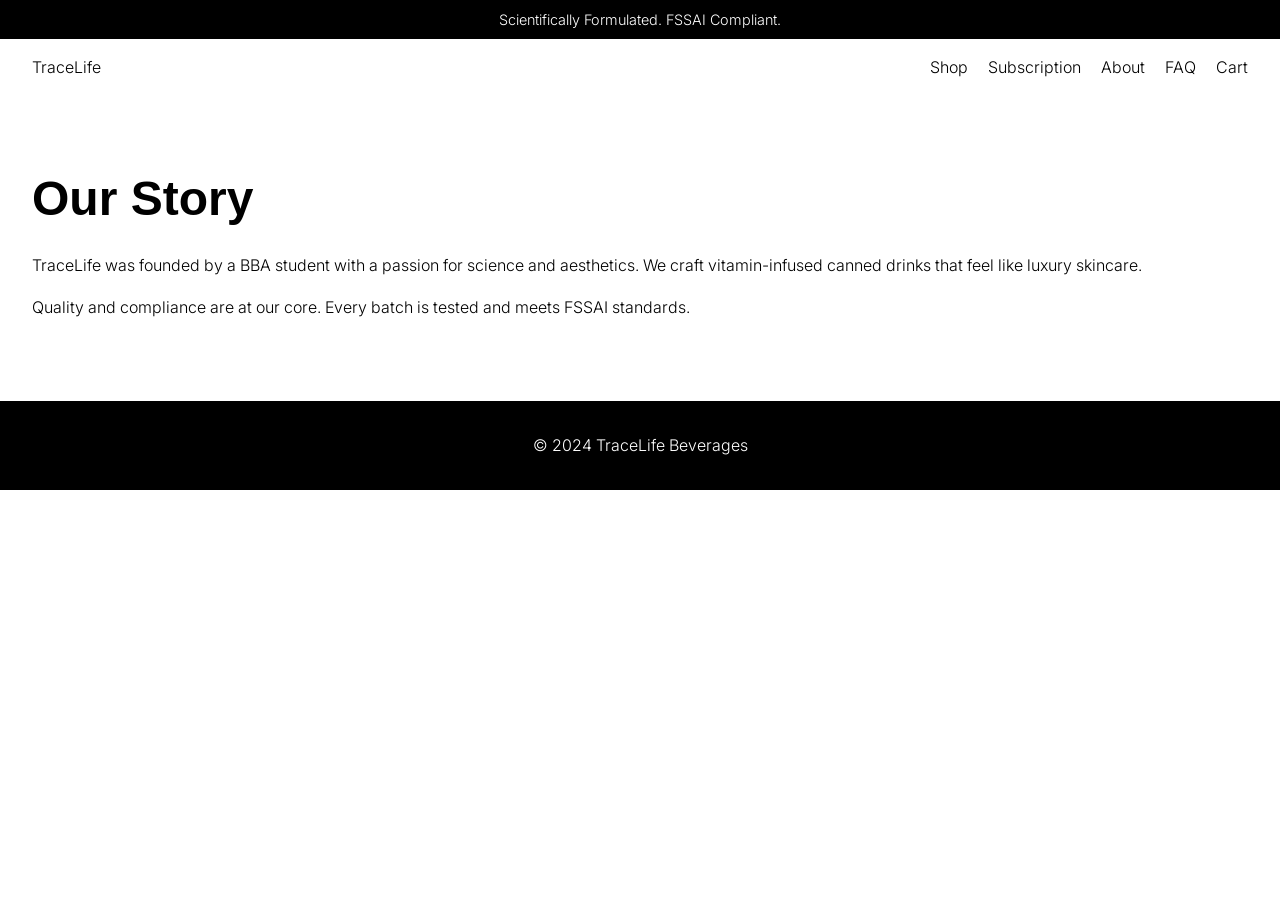
<file: tracelife/about.html>
<!doctype html>
<html lang="en">
  <head>
    <meta charset="UTF-8" />
    <meta name="viewport" content="width=device-width, initial-scale=1.0" />
    <title>About | TraceLife</title>
    <link rel="preconnect" href="https://fonts.googleapis.com" />
    <link
      href="https://fonts.googleapis.com/css2?family=Inter:wght@300;500;700&display=swap"
      rel="stylesheet"
    />
    <link rel="stylesheet" href="assets/style.css" />
  </head>
  <body>
    <div class="top-bar">Scientifically Formulated. FSSAI Compliant.</div>
    <header class="header">
      <div class="logo"><a href="index.html">TraceLife</a></div>
      <nav>
        <a href="shop.html">Shop</a>
        <a href="subscription.html">Subscription</a>
        <a href="about.html">About</a>
        <a href="faq.html">FAQ</a>
        <a href="#" data-cart-open>Cart</a>
      </nav>
    </header>

    <section class="section">
      <h1>Our Story</h1>
      <p>
        TraceLife was founded by a BBA student with a passion for science and
        aesthetics. We craft vitamin-infused canned drinks that feel like luxury
        skincare.
      </p>
      <p>
        Quality and compliance are at our core. Every batch is tested and meets
        FSSAI standards.
      </p>
    </section>

    <footer class="footer">© 2024 TraceLife Beverages</footer>

    <div id="cartDrawer" class="cart-drawer">
      <button class="btn" data-cart-close>Close</button>
    </div>

    <script src="assets/app.js"></script>
  </body>
</html>
</file>
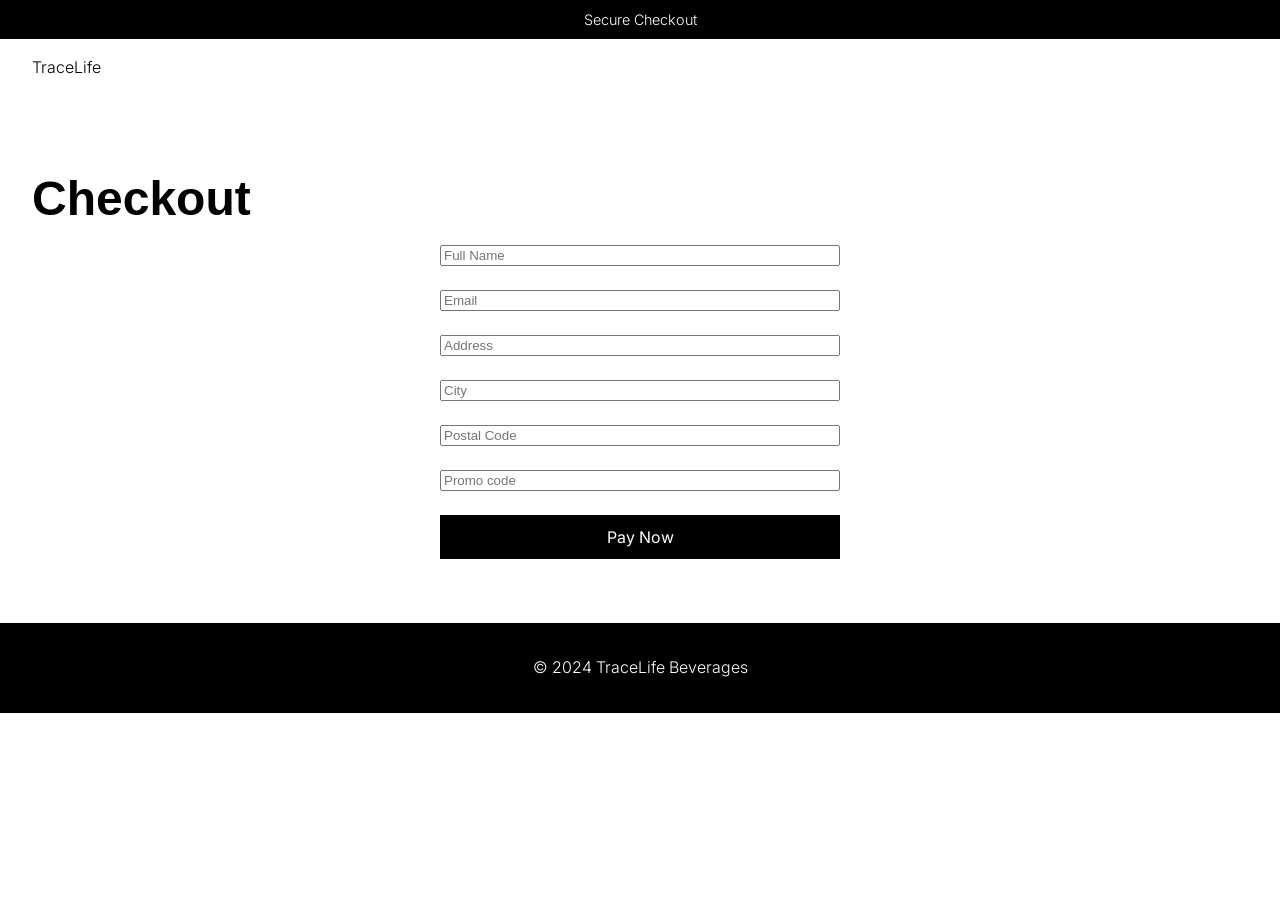
<file: tracelife/checkout.html>
<!doctype html>
<html lang="en">
  <head>
    <meta charset="UTF-8" />
    <meta name="viewport" content="width=device-width, initial-scale=1.0" />
    <title>Checkout | TraceLife</title>
    <link rel="preconnect" href="https://fonts.googleapis.com" />
    <link
      href="https://fonts.googleapis.com/css2?family=Inter:wght@300;500;700&display=swap"
      rel="stylesheet"
    />
    <link rel="stylesheet" href="assets/style.css" />
  </head>
  <body>
    <div class="top-bar">Secure Checkout</div>
    <header class="header">
      <div class="logo"><a href="index.html">TraceLife</a></div>
    </header>

    <section class="section">
      <h1>Checkout</h1>
      <form class="grid" style="max-width: 400px; margin: auto">
        <input type="text" placeholder="Full Name" required />
        <input type="email" placeholder="Email" required />
        <input type="text" placeholder="Address" required />
        <input type="text" placeholder="City" required />
        <input type="text" placeholder="Postal Code" required />
        <input type="text" placeholder="Promo code" />
        <button class="btn" type="submit">Pay Now</button>
      </form>
    </section>

    <footer class="footer">© 2024 TraceLife Beverages</footer>

    <script src="assets/app.js"></script>
  </body>
</html>
</file>
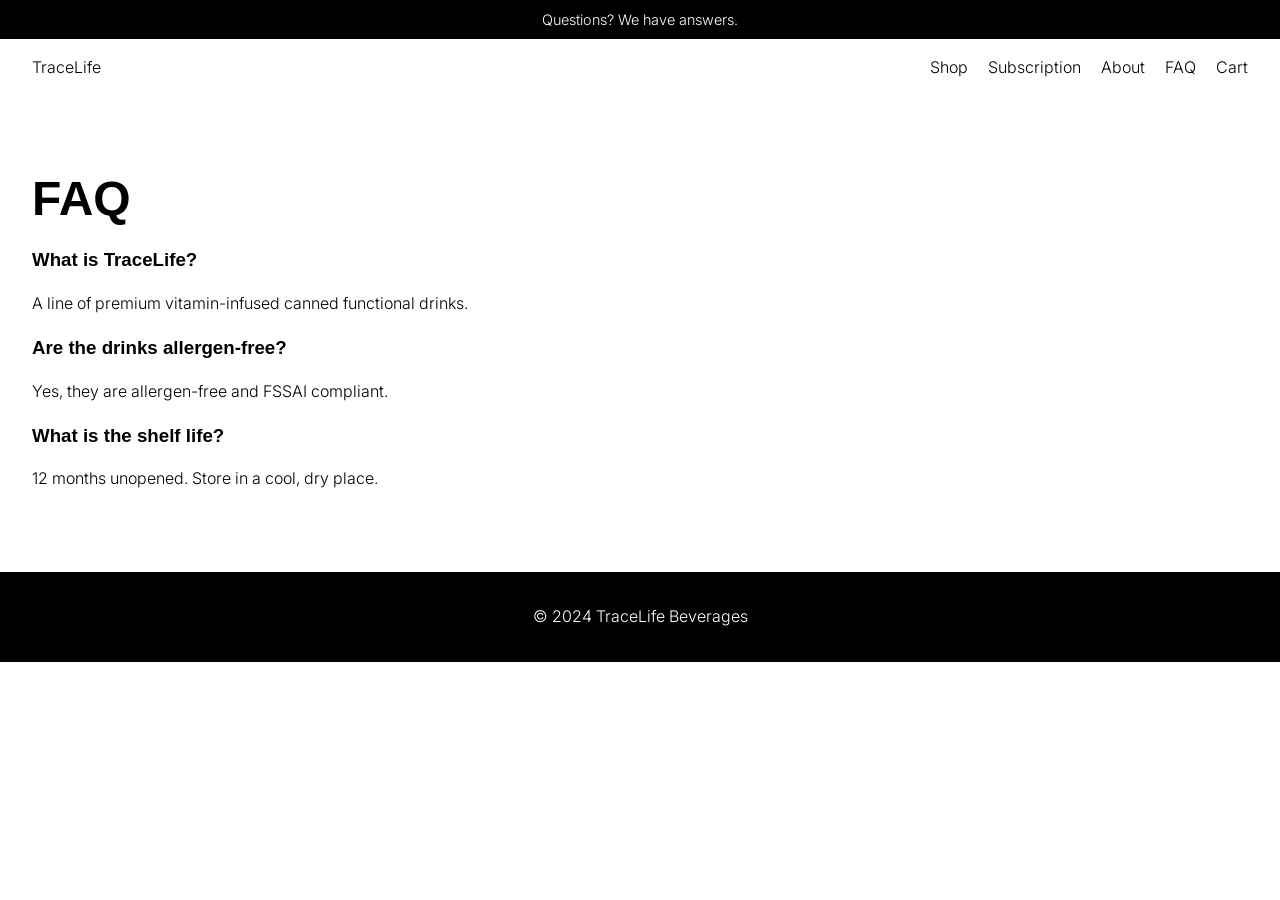
<file: tracelife/faq.html>
<!doctype html>
<html lang="en">
  <head>
    <meta charset="UTF-8" />
    <meta name="viewport" content="width=device-width, initial-scale=1.0" />
    <title>FAQ | TraceLife</title>
    <link rel="preconnect" href="https://fonts.googleapis.com" />
    <link
      href="https://fonts.googleapis.com/css2?family=Inter:wght@300;500;700&display=swap"
      rel="stylesheet"
    />
    <link rel="stylesheet" href="assets/style.css" />
  </head>
  <body>
    <div class="top-bar">Questions? We have answers.</div>
    <header class="header">
      <div class="logo"><a href="index.html">TraceLife</a></div>
      <nav>
        <a href="shop.html">Shop</a>
        <a href="subscription.html">Subscription</a>
        <a href="about.html">About</a>
        <a href="faq.html">FAQ</a>
        <a href="#" data-cart-open>Cart</a>
      </nav>
    </header>

    <section class="section">
      <h1>FAQ</h1>
      <h3>What is TraceLife?</h3>
      <p>A line of premium vitamin-infused canned functional drinks.</p>
      <h3>Are the drinks allergen-free?</h3>
      <p>Yes, they are allergen-free and FSSAI compliant.</p>
      <h3>What is the shelf life?</h3>
      <p>12 months unopened. Store in a cool, dry place.</p>
    </section>

    <footer class="footer">© 2024 TraceLife Beverages</footer>

    <div id="cartDrawer" class="cart-drawer">
      <button class="btn" data-cart-close>Close</button>
    </div>

    <script src="assets/app.js"></script>
  </body>
</html>
</file>
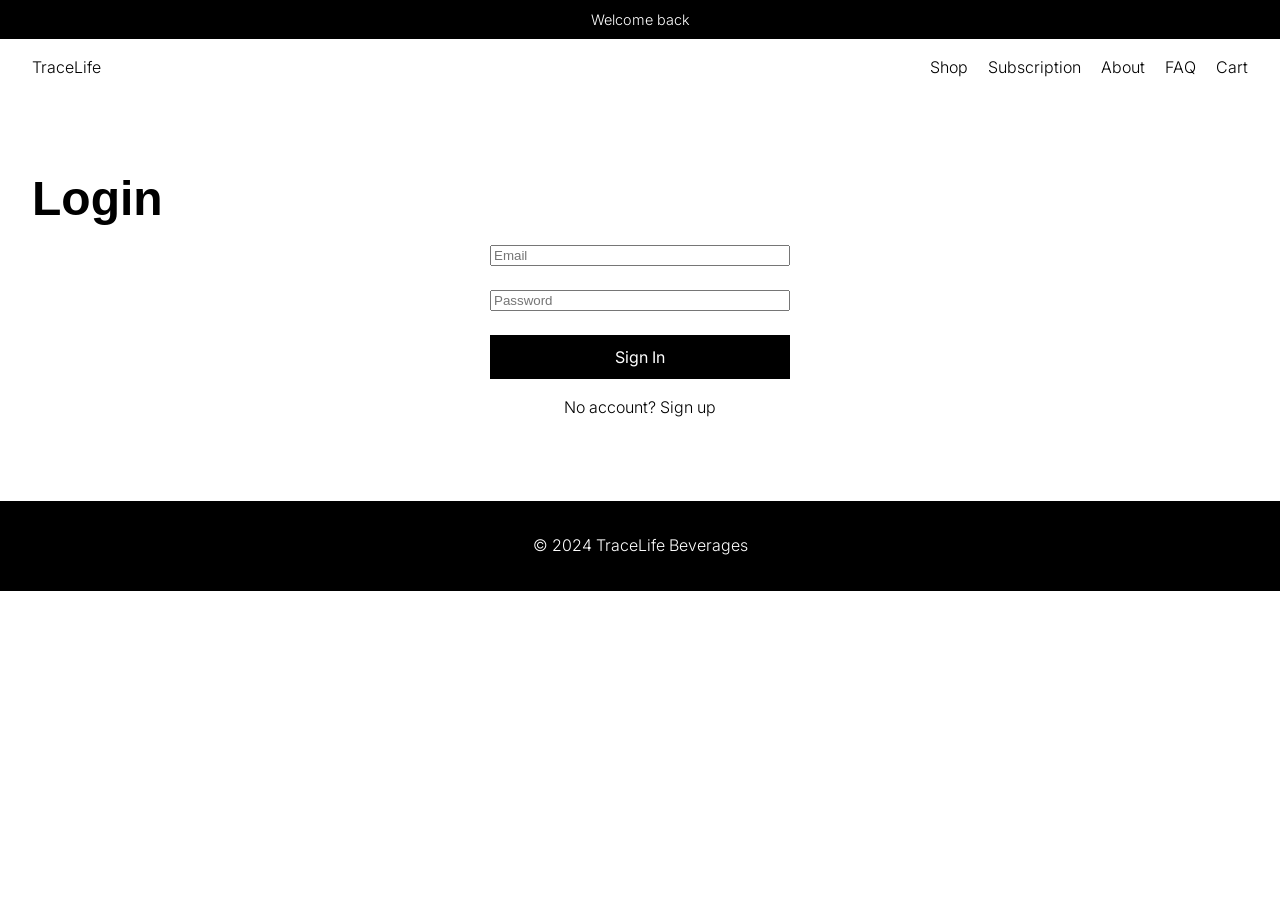
<file: tracelife/login.html>
<!doctype html>
<html lang="en">
  <head>
    <meta charset="UTF-8" />
    <meta name="viewport" content="width=device-width, initial-scale=1.0" />
    <title>Login | TraceLife</title>
    <link rel="preconnect" href="https://fonts.googleapis.com" />
    <link
      href="https://fonts.googleapis.com/css2?family=Inter:wght@300;500;700&display=swap"
      rel="stylesheet"
    />
    <link rel="stylesheet" href="assets/style.css" />
  </head>
  <body>
    <div class="top-bar">Welcome back</div>
    <header class="header">
      <div class="logo"><a href="index.html">TraceLife</a></div>
      <nav>
        <a href="shop.html">Shop</a>
        <a href="subscription.html">Subscription</a>
        <a href="about.html">About</a>
        <a href="faq.html">FAQ</a>
        <a href="#" data-cart-open>Cart</a>
      </nav>
    </header>

    <section class="section">
      <h1>Login</h1>
      <form class="grid" style="max-width: 300px; margin: auto">
        <input type="email" placeholder="Email" required />
        <input type="password" placeholder="Password" required />
        <button class="btn" type="submit">Sign In</button>
      </form>
      <p style="text-align: center">No account? <a href="#">Sign up</a></p>
    </section>

    <footer class="footer">© 2024 TraceLife Beverages</footer>

    <div id="cartDrawer" class="cart-drawer">
      <button class="btn" data-cart-close>Close</button>
    </div>

    <script src="assets/app.js"></script>
  </body>
</html>
</file>
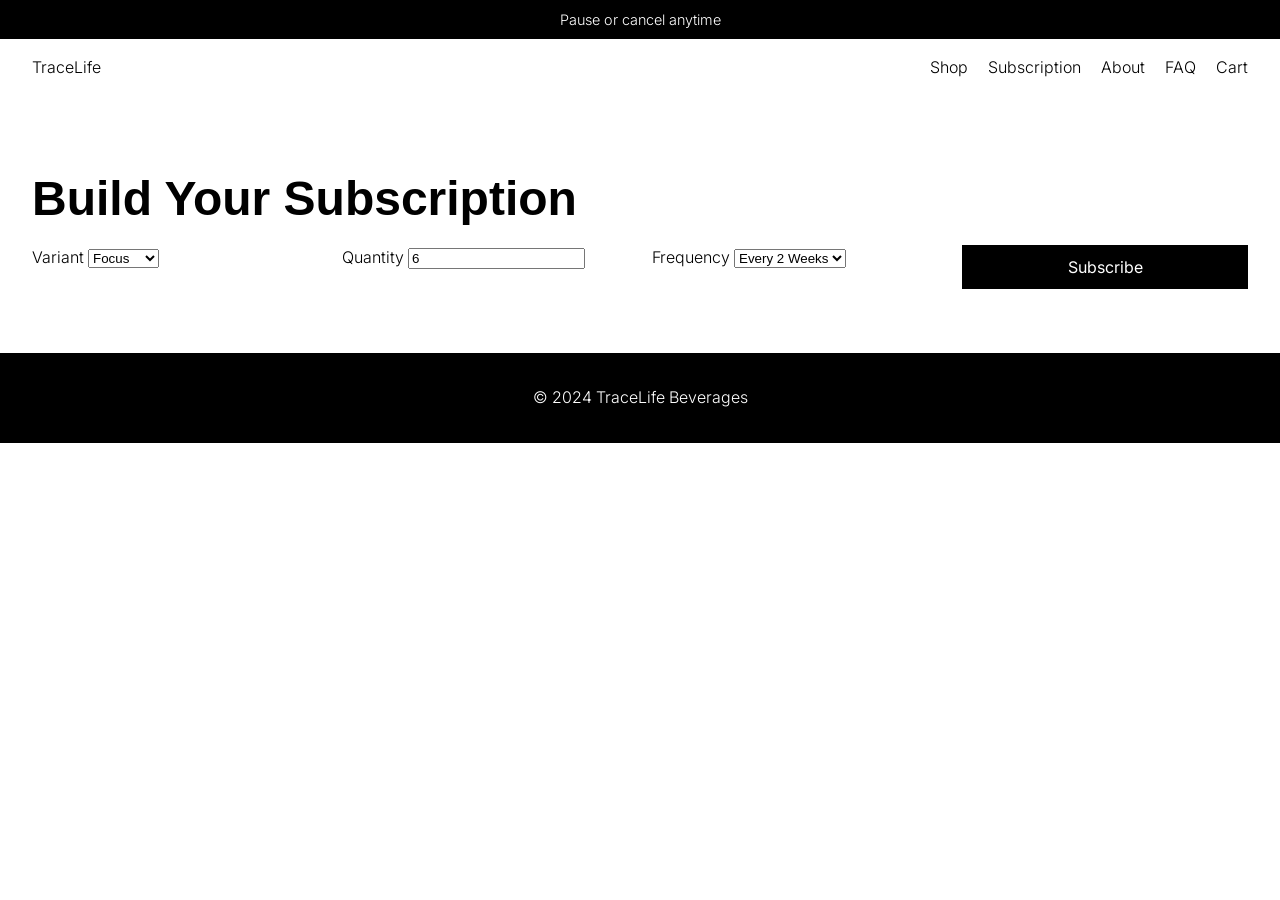
<file: tracelife/subscription.html>
<!doctype html>
<html lang="en">
  <head>
    <meta charset="UTF-8" />
    <meta name="viewport" content="width=device-width, initial-scale=1.0" />
    <title>Subscription | TraceLife</title>
    <link rel="preconnect" href="https://fonts.googleapis.com" />
    <link
      href="https://fonts.googleapis.com/css2?family=Inter:wght@300;500;700&display=swap"
      rel="stylesheet"
    />
    <link rel="stylesheet" href="assets/style.css" />
  </head>
  <body>
    <div class="top-bar">Pause or cancel anytime</div>
    <header class="header">
      <div class="logo"><a href="index.html">TraceLife</a></div>
      <nav>
        <a href="shop.html">Shop</a>
        <a href="subscription.html">Subscription</a>
        <a href="about.html">About</a>
        <a href="faq.html">FAQ</a>
        <a href="#" data-cart-open>Cart</a>
      </nav>
    </header>

    <section class="section">
      <h1>Build Your Subscription</h1>
      <form class="grid grid-2">
        <label
          >Variant
          <select>
            <option>Focus</option>
            <option>Glow</option>
            <option>Immune</option>
            <option>Calm</option>
            <option>Hydrate</option>
          </select>
        </label>
        <label
          >Quantity
          <input type="number" value="6" min="1" />
        </label>
        <label
          >Frequency
          <select>
            <option>Every 2 Weeks</option>
            <option>Monthly</option>
          </select>
        </label>
        <button class="btn" type="submit">Subscribe</button>
      </form>
    </section>

    <footer class="footer">© 2024 TraceLife Beverages</footer>

    <div id="cartDrawer" class="cart-drawer">
      <button class="btn" data-cart-close>Close</button>
    </div>

    <script src="assets/app.js"></script>
  </body>
</html>
</file>
<file: tracelife/assets/style.css>
:root {
  --color-black: #000000;
  --color-white: #ffffff;
  --color-grey: #1a1a1a;
  --focus-color: #fdd835;
  --glow-color: #8e44ad;
  --immune-color: #f39c12;
  --calm-color: #f5b041;
  --hydrate-color: #27ae60;
  --font-heading: "Helvetica Neue", Arial, sans-serif;
  --font-body: "Inter", sans-serif;
}

html {
  box-sizing: border-box;
  font-size: 16px;
}
*,
*:before,
*:after {
  box-sizing: inherit;
}
body {
  margin: 0;
  font-family: var(--font-body);
  font-weight: 300;
  line-height: 1.6;
  color: var(--color-black);
  background: var(--color-white);
}
h1,
h2,
h3,
h4 {
  font-family: var(--font-heading);
  margin: 0 0 0.5rem 0;
}
h1 {
  font-weight: 700;
  font-size: 2rem;
}
h2 {
  font-weight: 500;
  font-size: 1.5rem;
}

img {
  max-width: 100%;
  display: block;
}
a {
  color: inherit;
  text-decoration: none;
}
button {
  font-family: inherit;
  cursor: pointer;
}

.header {
  padding: 1rem 2rem;
  display: flex;
  justify-content: space-between;
  align-items: center;
}
nav a {
  margin-left: 1rem;
}

.hero {
  position: relative;
  height: 90vh;
  display: flex;
  flex-direction: column;
  justify-content: center;
  align-items: center;
  text-align: center;
}
.hero video {
  position: absolute;
  top: 0;
  left: 0;
  width: 100%;
  height: 100%;
  object-fit: cover;
  z-index: -1;
}
.hero h1 {
  color: var(--color-white);
}

.section {
  padding: 4rem 2rem;
}
.grid {
  display: grid;
  gap: 1.5rem;
}
.grid-2 {
  grid-template-columns: repeat(auto-fit, minmax(150px, 1fr));
}
.grid-4 {
  grid-template-columns: repeat(auto-fit, minmax(200px, 1fr));
}

.card {
  border: 1px solid var(--color-grey);
  padding: 1rem;
  text-align: center;
  transition: background 0.3s ease;
}
.card:hover {
  background: var(--color-black);
  color: var(--color-white);
}

.btn {
  background: var(--color-black);
  color: var(--color-white);
  border: none;
  padding: 0.75rem 1.5rem;
  font-size: 1rem;
}
.btn:hover {
  background: var(--color-grey);
}

.email-capture {
  display: flex;
  flex-direction: column;
  align-items: center;
}
.email-capture input {
  padding: 0.5rem 1rem;
  margin-bottom: 0.5rem;
  width: 100%;
  max-width: 300px;
  border: 1px solid var(--color-grey);
}

.footer {
  padding: 2rem;
  background: var(--color-black);
  color: var(--color-white);
  text-align: center;
}

/* Cart Drawer */
.cart-drawer {
  position: fixed;
  top: 0;
  right: -100%;
  width: 300px;
  height: 100vh;
  background: var(--color-white);
  box-shadow: -2px 0 10px rgba(0, 0, 0, 0.1);
  transition: right 0.3s ease;
  padding: 1rem;
  overflow-y: auto;
  z-index: 1000;
}
.cart-drawer.open {
  right: 0;
}
.cart-item {
  display: flex;
  justify-content: space-between;
  margin-bottom: 1rem;
}

@media (min-width: 768px) {
  h1 {
    font-size: 3rem;
  }
  h2 {
    font-size: 2rem;
  }
  .grid-4 {
    grid-template-columns: repeat(4, 1fr);
  }
}

/* Accent utility classes */
.accent-focus {
  border-top: 4px solid var(--focus-color);
}
.accent-glow {
  border-top: 4px solid var(--glow-color);
}
.accent-immune {
  border-top: 4px solid var(--immune-color);
}
.accent-calm {
  border-top: 4px solid var(--calm-color);
}
.accent-hydrate {
  border-top: 4px solid var(--hydrate-color);
}

/* Sticky add to cart */
.sticky-add {
  position: fixed;
  bottom: 0;
  left: 0;
  right: 0;
  padding: 1rem;
  background: var(--color-white);
  box-shadow: 0 -2px 10px rgba(0, 0, 0, 0.1);
  display: flex;
  justify-content: space-between;
  align-items: center;
}
@media (min-width: 768px) {
  .sticky-add {
    display: none;
  }
}

/* Free shipping bar */
.top-bar {
  background: var(--color-black);
  color: var(--color-white);
  text-align: center;
  padding: 0.5rem;
  font-size: 0.9rem;
}
</file>
